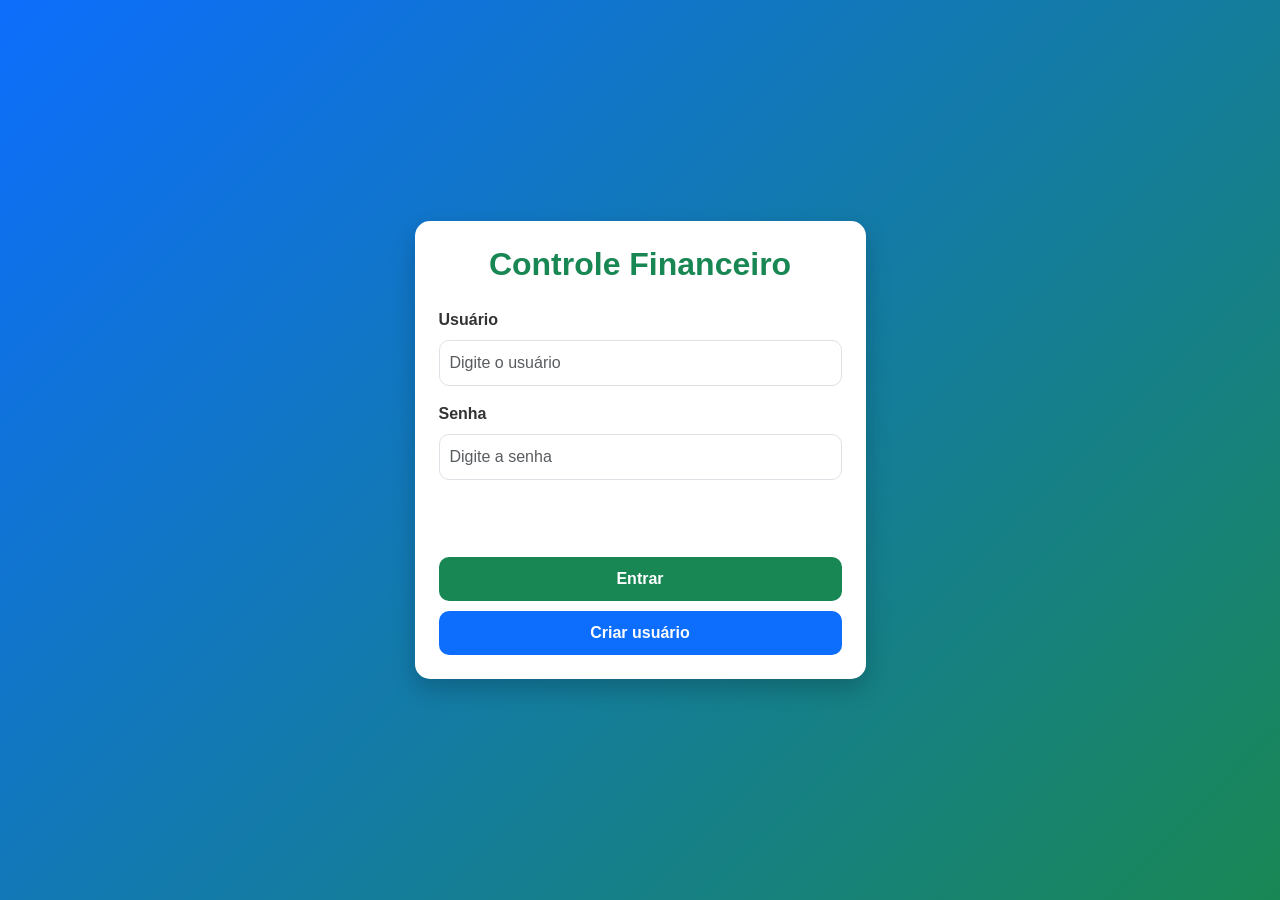
<file: index.html>
<!DOCTYPE html>
<html lang="pt-BR">
    <head>
        <meta charset="UTF-8">
        <meta name="viewport" content="width=device-width, initial-scale=1.0">
        <title>Controle Financeiro - Login</title>
        <link href="https://cdn.jsdelivr.net/npm/bootstrap@5.3.3/dist/css/bootstrap.min.css" rel="stylesheet">
        <link rel="stylesheet" href="style.css">
    </head>
    <body>
        <div class="container">
            <div class="row justify-content-center align-items-center vh-100">
                <div class="col-md-5">
                    <div class="card shadow-lg p-4">
                        <h2 class="text-center mb-4">
                            Controle Financeiro
                        </h2>
                        <div class="mb-3">
                            <label class="form-label">Usuário</label>
                            <input type="text" id="usuario" class="form-control" placeholder="Digite o usuário">
                        </div>
                        <div class="mb-3">
                            <label class="form-label">Senha</label>
                            <input type="password" id="senha" class="form-control" placeholder="Digite a senha">
                        </div>
                        <div id="mensagem" class="text-danger mb-3 fw-bold"></div>
                        <button id="btnLogin">
                            Entrar
                        </button>
                        <button id="btnCriarUsuario">
                            Criar usuário
                        </button>
                    </div>
                </div>
            </div>
        </div>
        <script src="login.js"></script>
    </body>
</html>
</file>
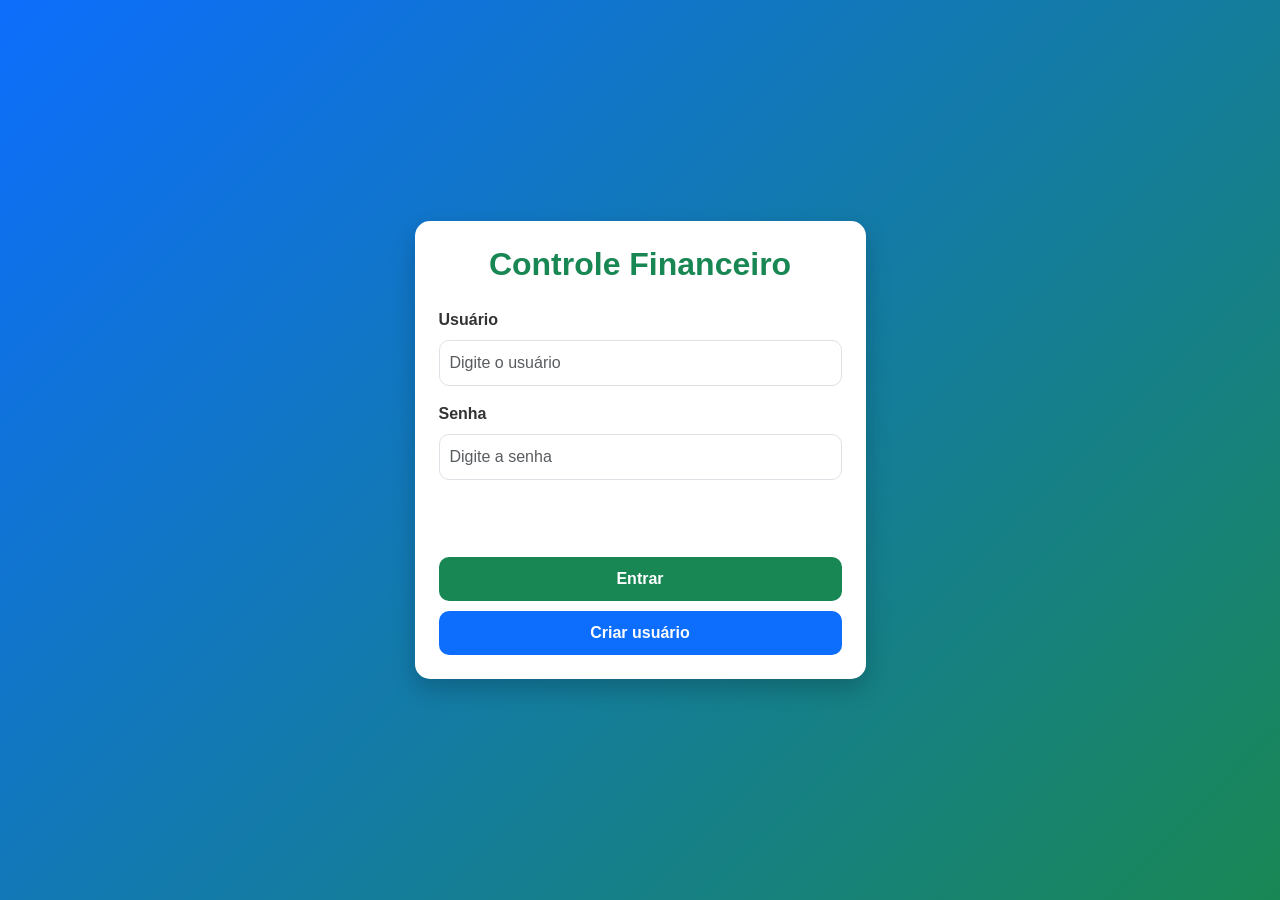
<file: cadastro.html>
<!DOCTYPE html>
<html lang="pt-BR">
    <head>
        <meta charset="UTF-8">
        <meta name="viewport" content="width=device-width, initial-scale=1.0">
        <title>Cadastro de Lançamentos</title>
        <link href="https://cdn.jsdelivr.net/npm/bootstrap@5.3.3/dist/css/bootstrap.min.css" rel="stylesheet">
        <link rel="stylesheet" href="style.css">
    </head>
    <body>
        <div class="container mt-5">
            <h2 class="text-center text-white mb-4">
                Cadastro de Lançamento
            </h2>
            <form class="card shadow p-4">
                <div class="mb-3">
                    <label class="form-label">Tipo</label>
                    <select id="tipo" class="form-select" required>
                        <option value="">Selecione</option>
                        <option value="Entrada">Entrada</option>
                        <option value="Saída">Saída</option>
                    </select>
                </div>
                <div class="mb-3">
                    <label class="form-label">Categoria</label>
                    <select id="categoria" class="form-select">
                        <option>Patrocínio</option>
                        <option>Mensalidade</option>
                        <option>Uniformes</option>
                        <option>Equipamentos</option>
                        <option>Transporte</option>
                        <option>Arbitragem</option>
                        <option>Alimentação</option>
                        <option>Aluguel de Campo</option>
                    </select>
                </div>
                <div class="mb-3">
                    <label class="form-label">Descrição</label>
                    <input type="text" id="descricao" class="form-control" required>
                </div>
                <div class="mb-3">
                    <label class="form-label">Valor (R$)</label>
                    <input type="number" step="0.01" id="valor" class="form-control" required>
                </div>
                <div class="mb-3">
                    <label class="form-label">Data</label>
                    <input type="date" id="data" class="form-control" required>
                </div>
                <button type="button" class="btn btn-success" onclick="salvarLancamento()">
                    Salvar Lançamento
                </button>
                <div id="mensagem" class="mt-3 fw-bold"></div>
                <hr>
                <a href="menu.html" class="btn btn-secondary">
                    Voltar ao Menu
                </a>
            </form>
        </div>
        <script src="cadastro.js"></script>
    </body>
</html>
</file>
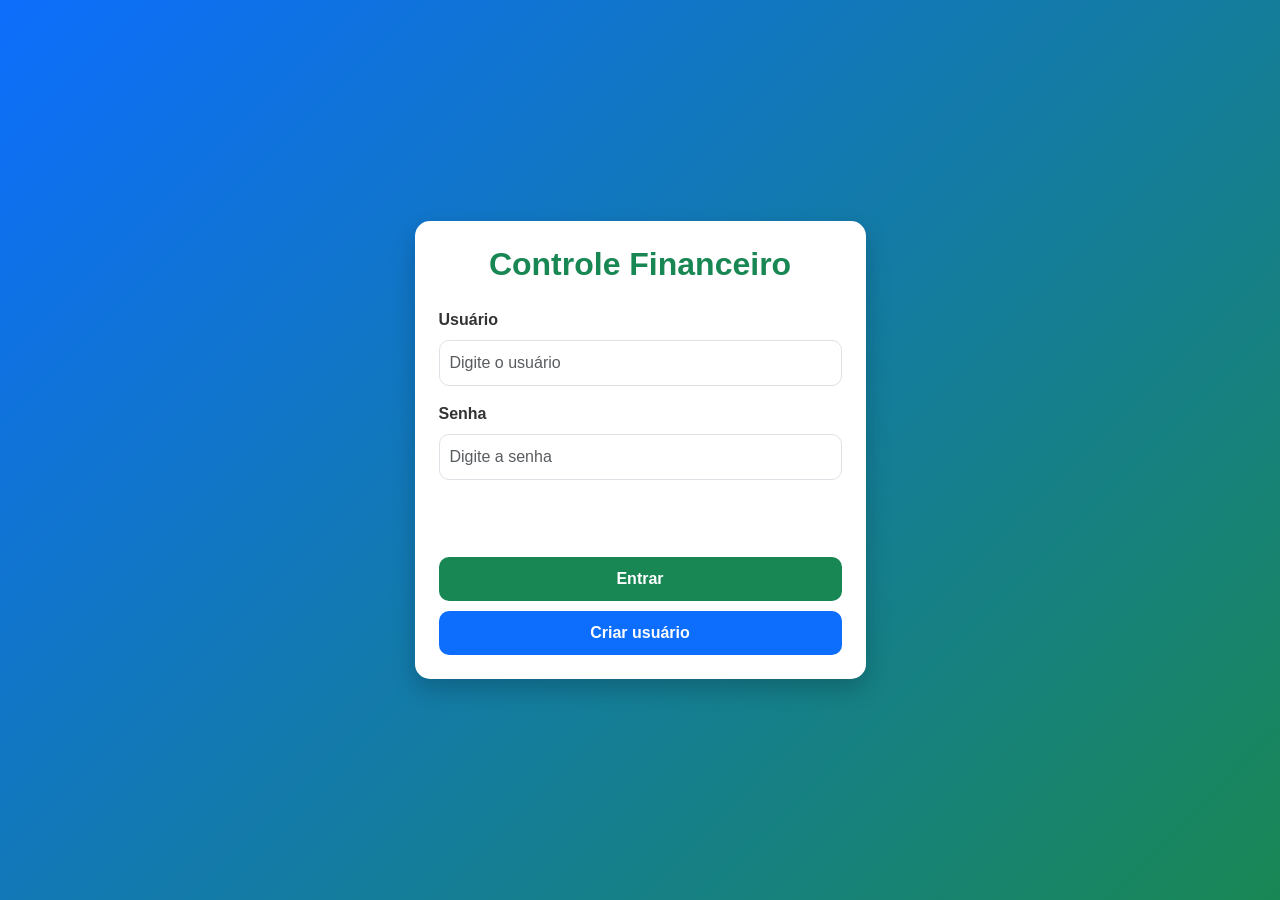
<file: listagem.html>
<!DOCTYPE html>
<html lang="pt-BR">
    <head>
        <meta charset="UTF-8">
        <meta name="viewport" content="width=device-width, initial-scale=1.0">
        <title>Listagem Financeira</title>
        <link href="https://cdn.jsdelivr.net/npm/bootstrap@5.3.3/dist/css/bootstrap.min.css" rel="stylesheet">
        <link rel="stylesheet" href="style.css">
    </head>
    <body>
        <div class="container my-5">
            <h2 class="text-center text-white mb-4">
                Controle Financeiro
            </h2>
            <div class="row text-center mb-4">
                <div class="col-md-4">
                    <div class="card p-3 shadow">
                        <h5>Entradas</h5>
                        <h3 id="totalEntradas">R$ 0,00</h3>
                    </div>
                </div>
                <div class="col-md-4">
                    <div class="card p-3 shadow">
                        <h5>Saídas</h5>
                        <h3 id="totalSaidas">R$ 0,00</h3>
                    </div>
                </div>
                <div class="col-md-4">
                    <div class="card p-3 shadow">
                        <h5>Saldo</h5>
                        <h3 id="saldoFinal">R$ 0,00</h3>
                    </div>
                </div>
            </div>
            <div id="lista" class="row g-3"></div>
            <div class="mt-4">
                <a href="menu.html" class="btn btn-secondary">
                    Voltar ao Menu
                </a>
            </div>
        </div>
        <script src="listagem.js"></script>
    </body>
</html>
</file>
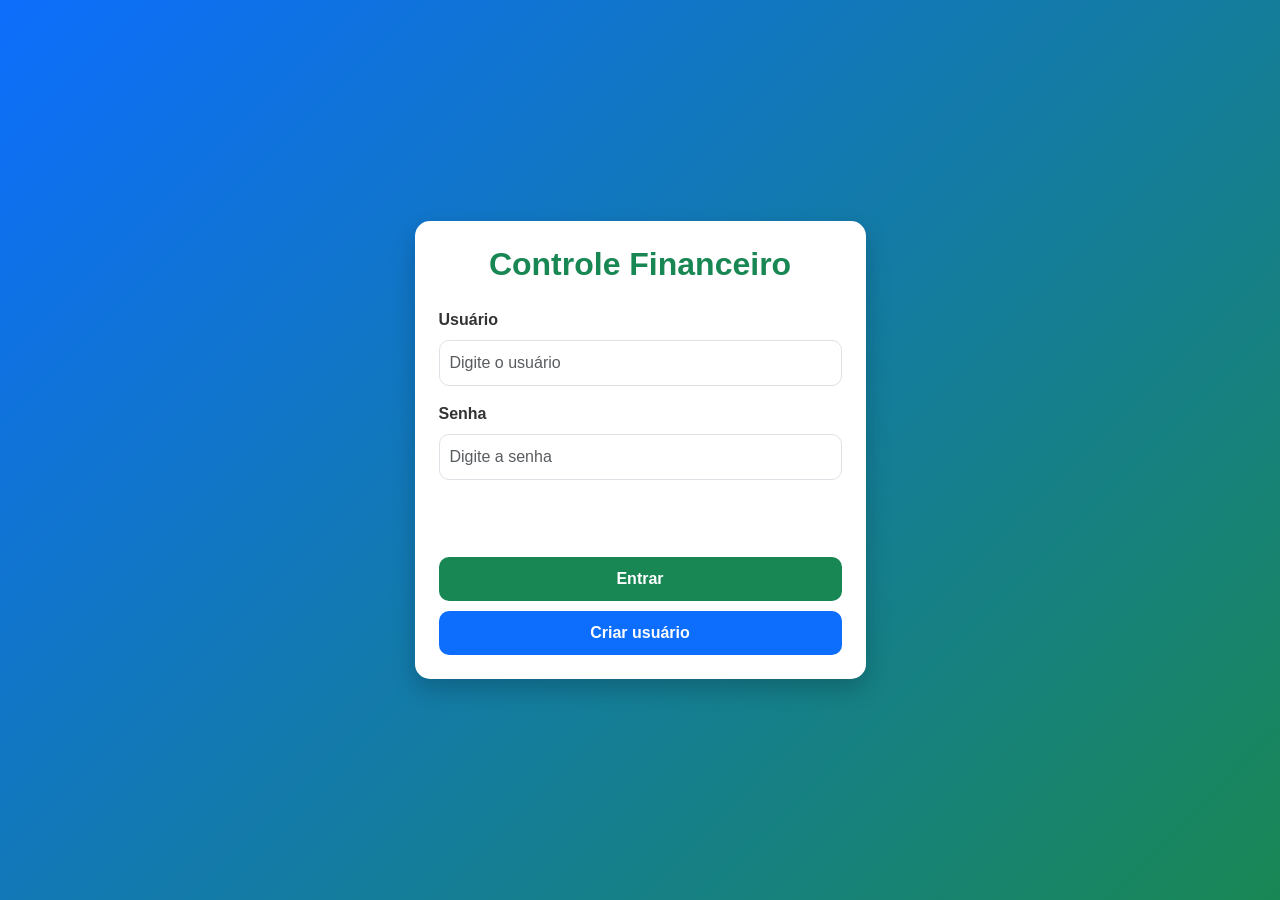
<file: login.html>
<!DOCTYPE html>
<html lang="pt-BR">
    <head>
        <meta charset="UTF-8">
        <meta name="viewport" content="width=device-width, initial-scale=1.0">
        <title>Controle Financeiro - Login</title>
        <link href="https://cdn.jsdelivr.net/npm/bootstrap@5.3.3/dist/css/bootstrap.min.css" rel="stylesheet">
        <link rel="stylesheet" href="style.css">
    </head>
    <body>
        <div class="container">
            <div class="row justify-content-center align-items-center vh-100">
                <div class="col-md-5">
                    <div class="card shadow-lg p-4">
                        <h2 class="text-center mb-4">
                            Controle Financeiro
                        </h2>
                        <div class="mb-3">
                            <label class="form-label">Usuário</label>
                            <input type="text" id="usuario" class="form-control" placeholder="Digite o usuário">
                        </div>
                        <div class="mb-3">
                            <label class="form-label">Senha</label>
                            <input type="password" id="senha" class="form-control" placeholder="Digite a senha">
                        </div>
                        <div id="mensagem" class="text-danger mb-3 fw-bold"></div>
                        <button id="btnLogin">
                            Entrar
                        </button>
                        <button id="btnCriarUsuario">
                            Criar usuário
                        </button>
                    </div>
                </div>
            </div>
        </div>
        <script src="login.js"></script>
    </body>
</html>
</file>
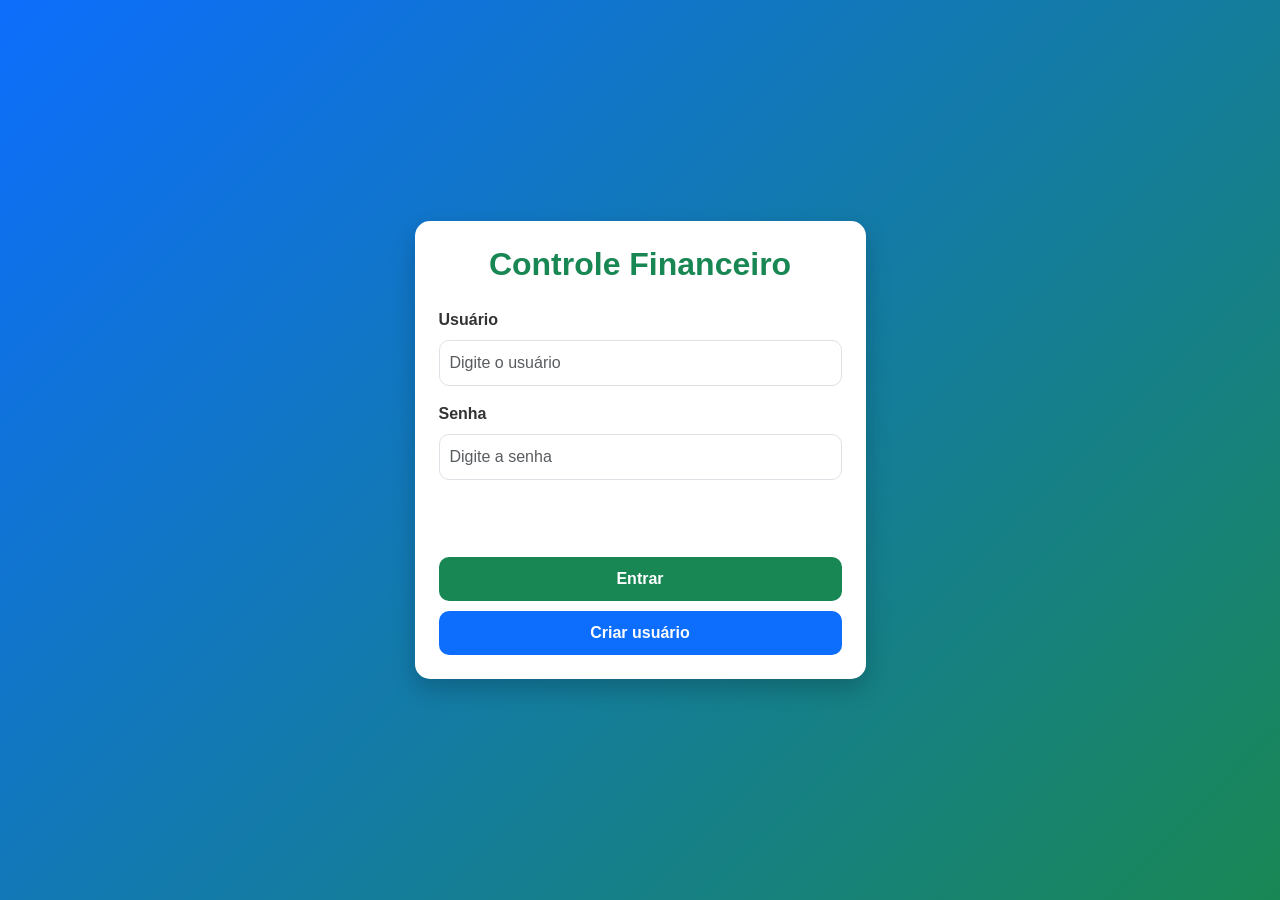
<file: menu.html>
<!DOCTYPE html>
<html lang="pt-BR">
    <head>
        <meta charset="UTF-8">
        <meta name="viewport" content="width=device-width, initial-scale=1.0">
        <title>Menu Principal</title>

        <link href="https://cdn.jsdelivr.net/npm/bootstrap@5.3.3/dist/css/bootstrap.min.css" rel="stylesheet">
        <link rel="stylesheet" href="style.css">
    </head>
    <body>
        <div class="container mt-5">

            <h1 class="text-center mb-5">
                Controle Financeiro
            </h1>
            <div class="row g-4">
                <div class="col-md-6">
                    <div class="card shadow p-4 text-center">
                        <h3>Cadastro</h3>
                        <p>Cadastrar entradas e saídas.</p>
                        <a href="cadastro.html" class="btn btn-success">
                            Acessar
                        </a>
                    </div>
                </div>
                <div class="col-md-6">
                    <div class="card shadow p-4 text-center">
                        <h3>Listagem</h3>
                        <p>Consultar os lançamentos.</p>
                        <a href="listagem.html" class="btn btn-primary">
                            Acessar
                        </a>
                    </div>
                </div>
                <div class="col-md-6">
                    <div class="card shadow p-4 text-center">
                        <h3>Sobre</h3>
                        <p>Informações do projeto.</p>
                        <a href="sobre.html" class="btn btn-warning">
                            Acessar
                        </a>
                    </div>
                </div>
                <div class="col-md-6">
                    <div class="card shadow p-4 text-center">
                        <h3>Sair</h3>
                        <p>Encerrar a sessão.</p>
                        <button class="btn btn-danger" onclick="sair()">
                            Sair
                        </button>
                    </div>
                </div>
            </div>
        </div>
        <script src="menu.js"></script>
    </body>
</html>
</file>
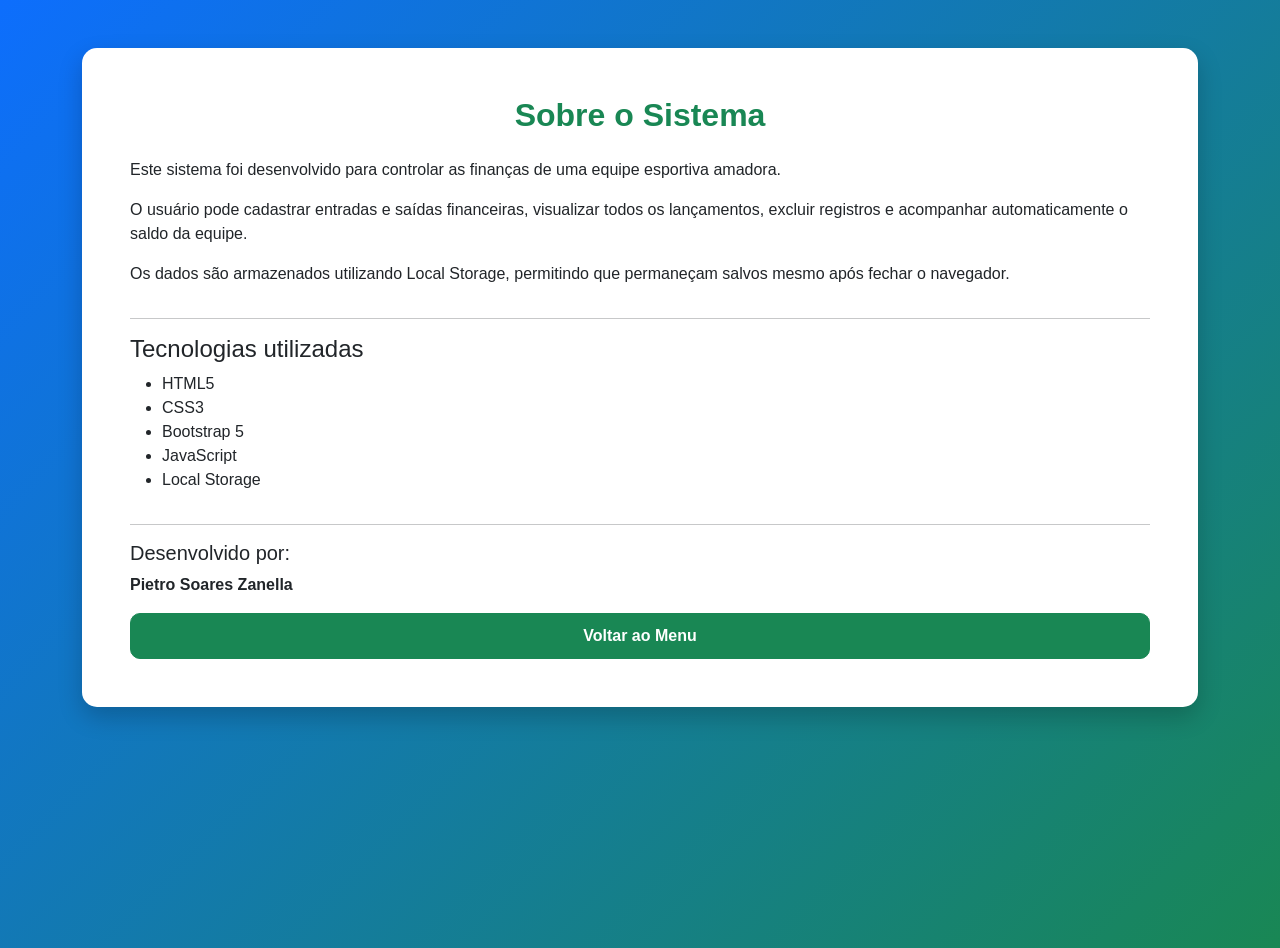
<file: sobre.html>
<!DOCTYPE html>
<html lang="pt-BR">
    <head>
        <meta charset="UTF-8">
        <meta name="viewport" content="width=device-width, initial-scale=1.0">
        <title>Sobre</title>
        <link href="https://cdn.jsdelivr.net/npm/bootstrap@5.3.3/dist/css/bootstrap.min.css" rel="stylesheet">
        <link rel="stylesheet" href="style.css">
    </head>
    <body>
        <div class="container mt-5">
            <div class="card shadow p-5">
                <h2 class="text-center mb-4">
                    Sobre o Sistema
                </h2>
                <p>
                    Este sistema foi desenvolvido para controlar as finanças de uma equipe esportiva amadora.
                </p>
                <p>
                    O usuário pode cadastrar entradas e saídas financeiras, visualizar todos os lançamentos, excluir
                    registros e acompanhar automaticamente o saldo da equipe.
                </p>
                <p>
                    Os dados são armazenados utilizando Local Storage, permitindo que permaneçam salvos mesmo após fechar o
                    navegador.
                </p>
                <hr>
                <h4>Tecnologias utilizadas</h4>
                <ul>
                    <li>HTML5</li>
                    <li>CSS3</li>
                    <li>Bootstrap 5</li>
                    <li>JavaScript</li>
                    <li>Local Storage</li>
                </ul>
                <hr>
                <h5>
                    Desenvolvido por:
                </h5>
                <p>
                    <strong>Pietro Soares Zanella</strong>
                </p>
                <a href="menu.html" class="btn btn-success">
                    Voltar ao Menu
                </a>
            </div>
        </div>
    </body>
</html>
</file>
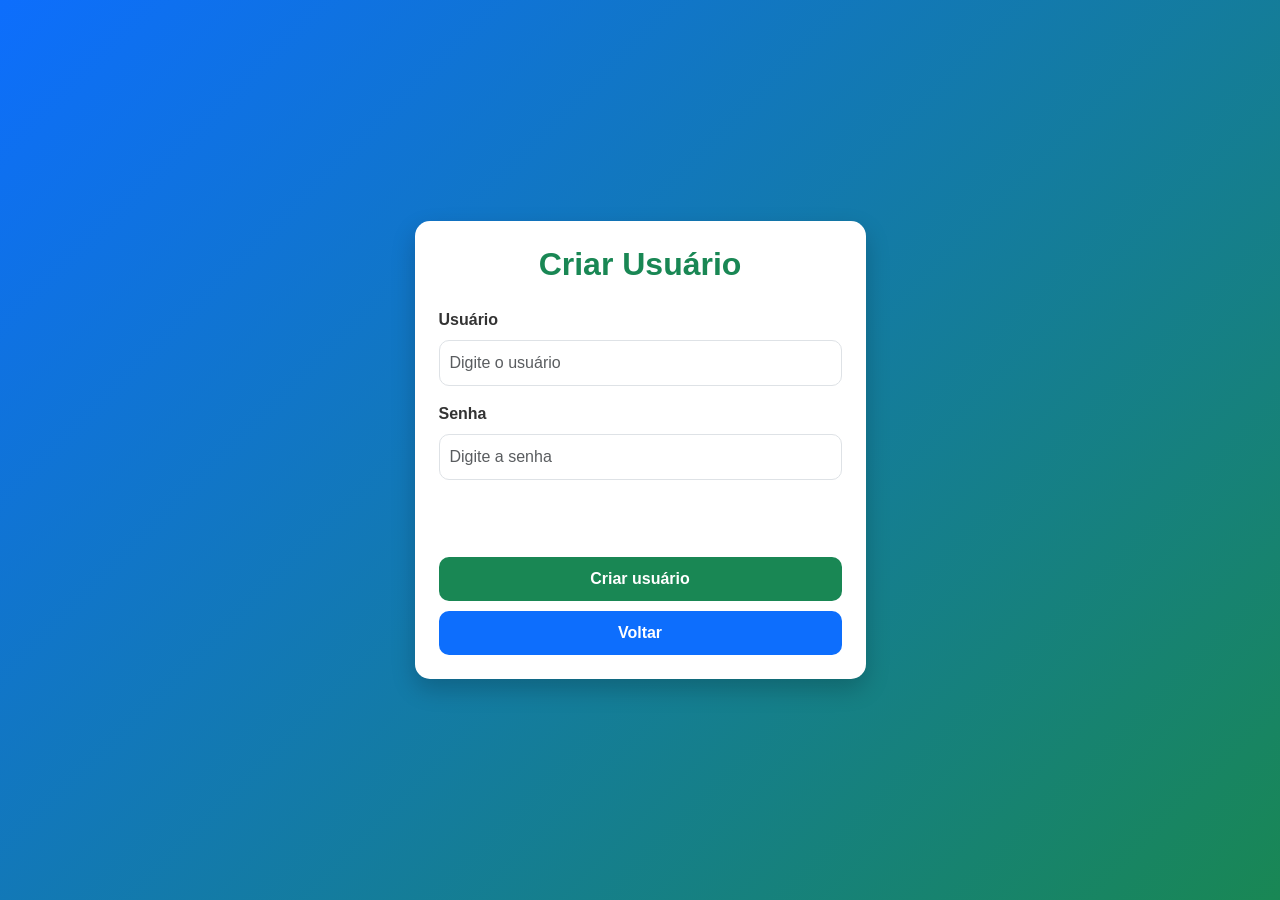
<file: usuario.html>
<!DOCTYPE html>
<html lang="pt-BR">
    <head>
        <meta charset="UTF-8">
        <meta name="viewport" content="width=device-width, initial-scale=1.0">
        <title>Controle Financeiro - Criar Usuário</title>
        <link href="https://cdn.jsdelivr.net/npm/bootstrap@5.3.3/dist/css/bootstrap.min.css" rel="stylesheet">
        <link rel="stylesheet" href="style.css">
    </head>
    <body>
        <div class="container">
            <div class="row justify-content-center align-items-center vh-100">
                <div class="col-md-5">
                    <div class="card shadow-lg p-4">
                        <h2 class="text-center mb-4">
                            Criar Usuário
                        </h2>
                        <div class="mb-3">
                            <label class="form-label">
                                Usuário
                            </label>
                            <input type="text" id="usuario" class="form-control" placeholder="Digite o usuário">
                        </div>
                        <div class="mb-3">
                            <label class="form-label">
                                Senha
                            </label>
                            <input type="password" id="senha" class="form-control" placeholder="Digite a senha">
                        </div>
                        <div id="mensagem" class="text-danger mb-3 fw-bold"></div>
                        <button id="btnCadastrar">
                            Criar usuário
                        </button>
                        <button id="btnVoltar">
                            Voltar
                        </button>
                    </div>
                </div>
            </div>
        </div>
        <script src="usuario.js"></script>
    </body>
</html>
</file>
<file: style.css>
body{

    background: linear-gradient(135deg,#0d6efd,#198754);
    font-family: Arial, Helvetica, sans-serif;

}

.card{

    border-radius:15px;

}

h2{

    color:#198754;
    font-weight:bold;

}

.btn{

    font-weight:bold;

}

body{
    min-height:100vh;
}

.card{

    transition:0.3s;

}

.card:hover{

    transform:translateY(-8px);

}

h1{

    color:white;
    font-weight:bold;

}

.card h3{

    color:#198754;

}

.card{

    border:none;
    border-radius:18px;

}

.btn{

    border-radius:10px;

}

body{

    background:linear-gradient(135deg,#0d6efd,#198754);
    background-attachment:fixed;

}

.card-body h5{

    color:#198754;
    font-weight:bold;

}

.card-body p{

    margin-bottom:6px;

}

.shadow{

    box-shadow:0 10px 25px rgba(0,0,0,.2)!important;

}

.card input {

    border-radius: 10px;
    padding: 10px;

}

.card input:focus {

    border-color: #198754;
    box-shadow: 0 0 6px rgba(25,135,84,.3);

}

.card .btn {

    border-radius: 10px;
    padding: 10px;

}

.card label {

    font-weight: bold;
    color: #333;

}

#mensagem {

    font-weight: bold;
    text-align: center;
    margin-top: 15px;

}

body {

    background: linear-gradient(135deg,#0d6efd,#198754);
    font-family: Arial, Helvetica, sans-serif;

}

.card {

    border-radius:15px;
    border:none;

}

h2 {

    color:#198754;
    font-weight:bold;

}

.form-control {

    border-radius:10px;
    padding:10px;

}

.form-control:focus {

    border-color:#198754;

    box-shadow:0 0 8px rgba(25,135,84,.3);

}

button {

    width:100%;

    padding:10px;

    margin-top:10px;

    border:none;

    border-radius:10px;

    background:#198754;

    color:white;

    font-weight:bold;

    transition:.3s;

}

button:hover {

    transform:scale(1.03);

    opacity:.9;

}

#btnCriarUsuario,
#btnVoltar {

    background:#0d6efd;

}

#btnVoltar:hover,
#btnCriarUsuario:hover {

    opacity:.85;

}

#mensagem {

    min-height:20px;

}

.shadow-lg {

    box-shadow:0 10px 25px rgba(0,0,0,.2)!important;

}
</file>
